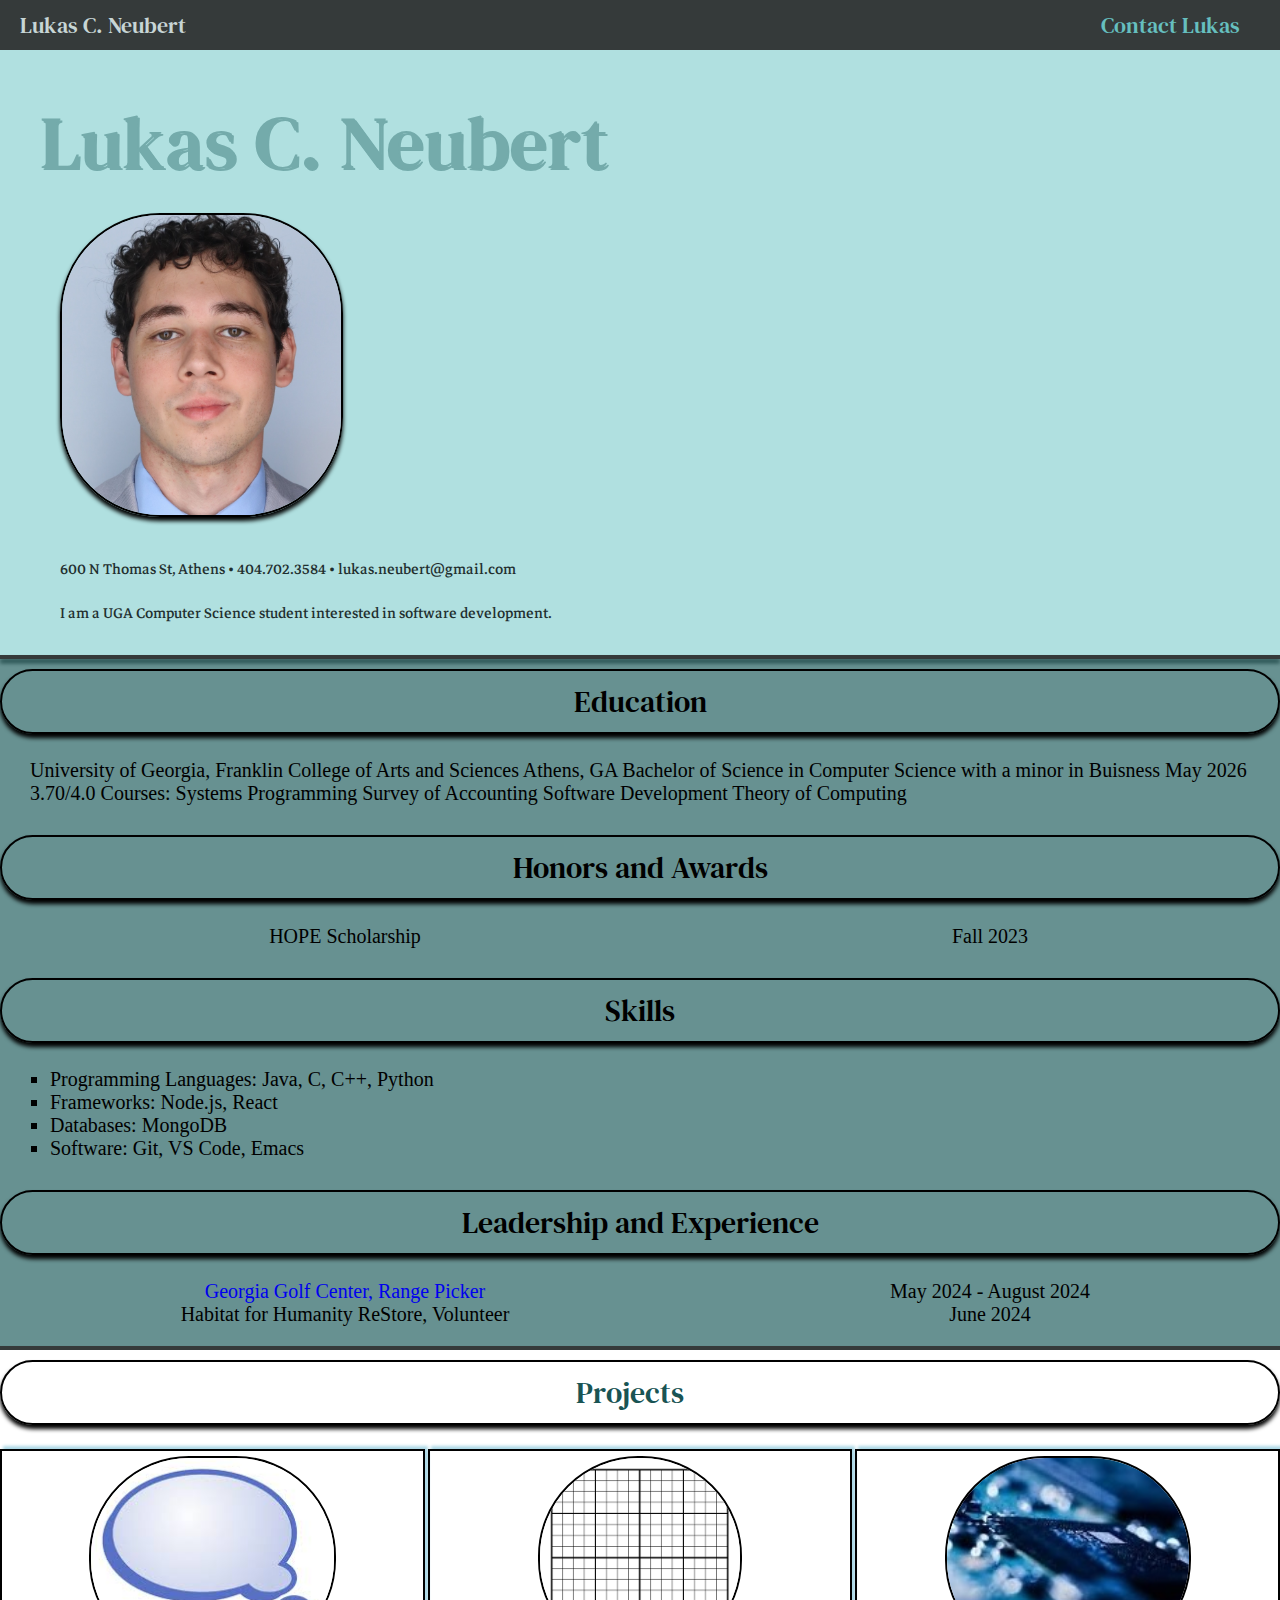
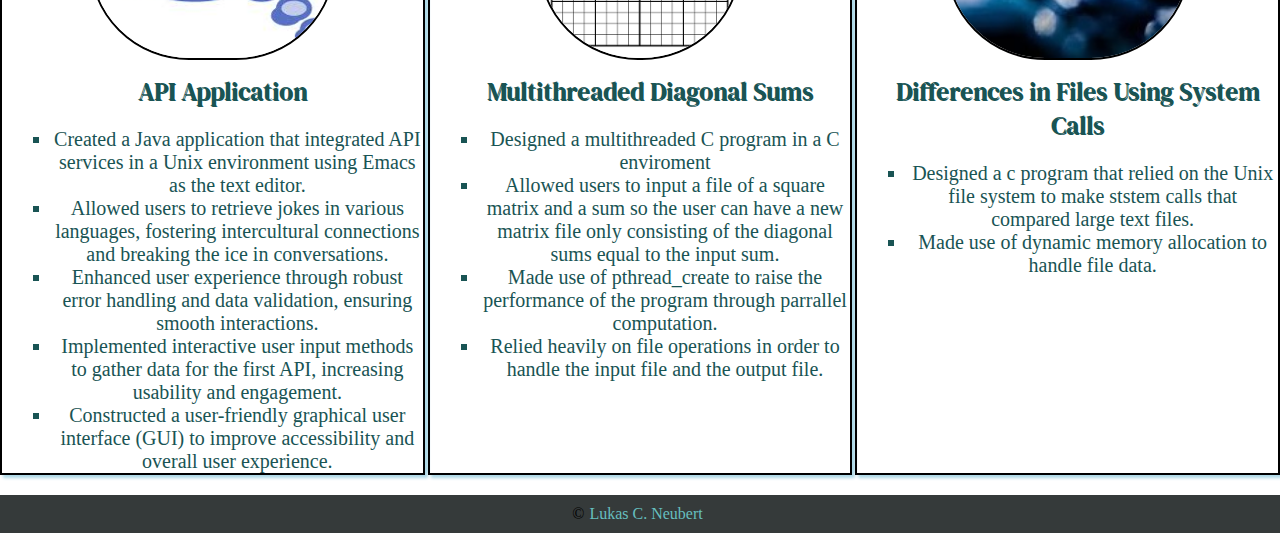
<file: index.html>
<!DOCTYPE html>
<html lang="en">
<head>
    <meta charset="UTF-8">
    <meta name="viewport" content="width=device-width, initial-scale=1.0">
    <title>Lukas C. Neubert</title>
    <link rel="cloudflare"  
    href="https://cdnjs.cloudflare.com/ajax/libs/font-awesome/6.0.0-beta3/css/all.min.css">
    <link rel="stylesheet"
    href="css/style.css">
    <link rel="preconnect" href="https://fonts.googleapis.com">
    <link rel="preconnect" href="https://fonts.gstatic.com" crossorigin>
    <link href="https://fonts.googleapis.com/css2?family=DM+Serif+Text:ital@0;1&display=swap" rel="googlesheet"> 
    <link href="https://fonts.googleapis.com/css2?family=DM+Serif+Text:ital@1&family=Markazi+Text:wght@400..700&display=swap" rel="stylesheet">
</head>
<body>
    <nav>
        <p>
            Lukas C. Neubert
        </p>
        <p>
            <a href="contact.html">Contact Lukas</a>
        </p>
    </nav>
    <section class="splash">
        <h1>Lukas C. Neubert</h1>
        <img src="images/headshot.jpg" alt="Lukas' headshot" height="200">
        <p>
            600 N Thomas St, Athens • 404.702.3584 • lukas.neubert@gmail.com
        </p>
        <p>
            I am a UGA Computer Science student interested in software development.
        </p>     
    </section>
    <hr>
    <section>
        <h2>Education</h2>
        <p>
            University of Georgia, Franklin College of Arts and Sciences Athens, GA Bachelor of Science in Computer Science with a minor in Buisness May 2026 3.70/4.0 Courses: Systems Programming Survey of Accounting Software Development Theory of Computing
        </p>
    </section>
    <section>
        <h2>Honors and Awards</h2>
        <dl>
            <dt>HOPE Scholarship</dt> <dd>Fall 2023</dd>
        </dl>
    </section>
    <section>
        <h2>Skills</h2>
        <ul>
            <li>Programming Languages: Java, C, C++, Python</li>
            <li>Frameworks: Node.js, React</li>
            <li>Databases: MongoDB</li>
            <li>Software: Git, VS Code, Emacs</li>
        </ul>
    </section>
    <section>
        <h2>Leadership and Experience</h2>
        <dl>
            <dt><a href="https://www.georgiagolfcenter.com/golf-shop">Georgia Golf Center, Range Picker</a></dt> <dd>May 2024 - August 2024</dd>
            <dt>Habitat for Humanity ReStore, Volunteer</dt> <dd>June 2024</dd>
        </dl>
    </section>
    <hr>
        <section class="project-section">
            <h2 class="project">Projects</h2>
            <div class="three-col">
                <div class="card">
                    <img src="images/talk.jpg" alt="API pic" height="200">
                    <h3 >API Application</h3>
                    <ul>
                        <li>Created a Java application that integrated API services in a Unix environment using Emacs as the text editor.</li>
                        <li>Allowed users to retrieve jokes in various languages, fostering intercultural connections and breaking the ice in conversations.</li>
                        <li>Enhanced user experience through robust error handling and data validation, ensuring smooth interactions.</li>
                        <li>Implemented interactive user input methods to gather data for the first API, increasing usability and engagement.</li>
                        <li>Constructed a user-friendly graphical user interface (GUI) to improve accessibility and overall user experience.</li>
                    </ul>
                </div>
                <div class="card">
                    <img src="images/matrix.jpg" alt="Multithreaded pic" height="200">
                    <h3>Multithreaded Diagonal Sums</h3>
                    <ul>
                        <li>Designed a multithreaded C program in a C enviroment</li>
                        <li>Allowed users to input a file of a square matrix and a sum so the user can have a new matrix file only consisting of the diagonal sums equal to the input sum.</li>
                        <li>Made use of pthread_create to raise the performance of the program through parrallel computation.</li>
                        <li>Relied heavily on file operations in order to handle the input file and the output file.</li>
                    </ul>
                </div>
                <div class="card">
                    <img src="images/system.jpg" alt="System calls pic" height="200">
                    <h3>Differences in Files Using System Calls</h3>
                    <ul>
                        <li>Designed a c program that relied on the Unix file system to make ststem calls that compared large text files.</li>
                        <li>Made use of dynamic memory allocation to handle file data.</li>
                    </ul>
                </div>
            </div>
        </section>
    <footer>
        © <a href="contact.html">Lukas C. Neubert</a>
        <a href="https://www.linkedin.com/in/lukas-neubert/"><i class="fab fa-linkedin"></i></a>
    </footer>
</body>
</html>
</file>
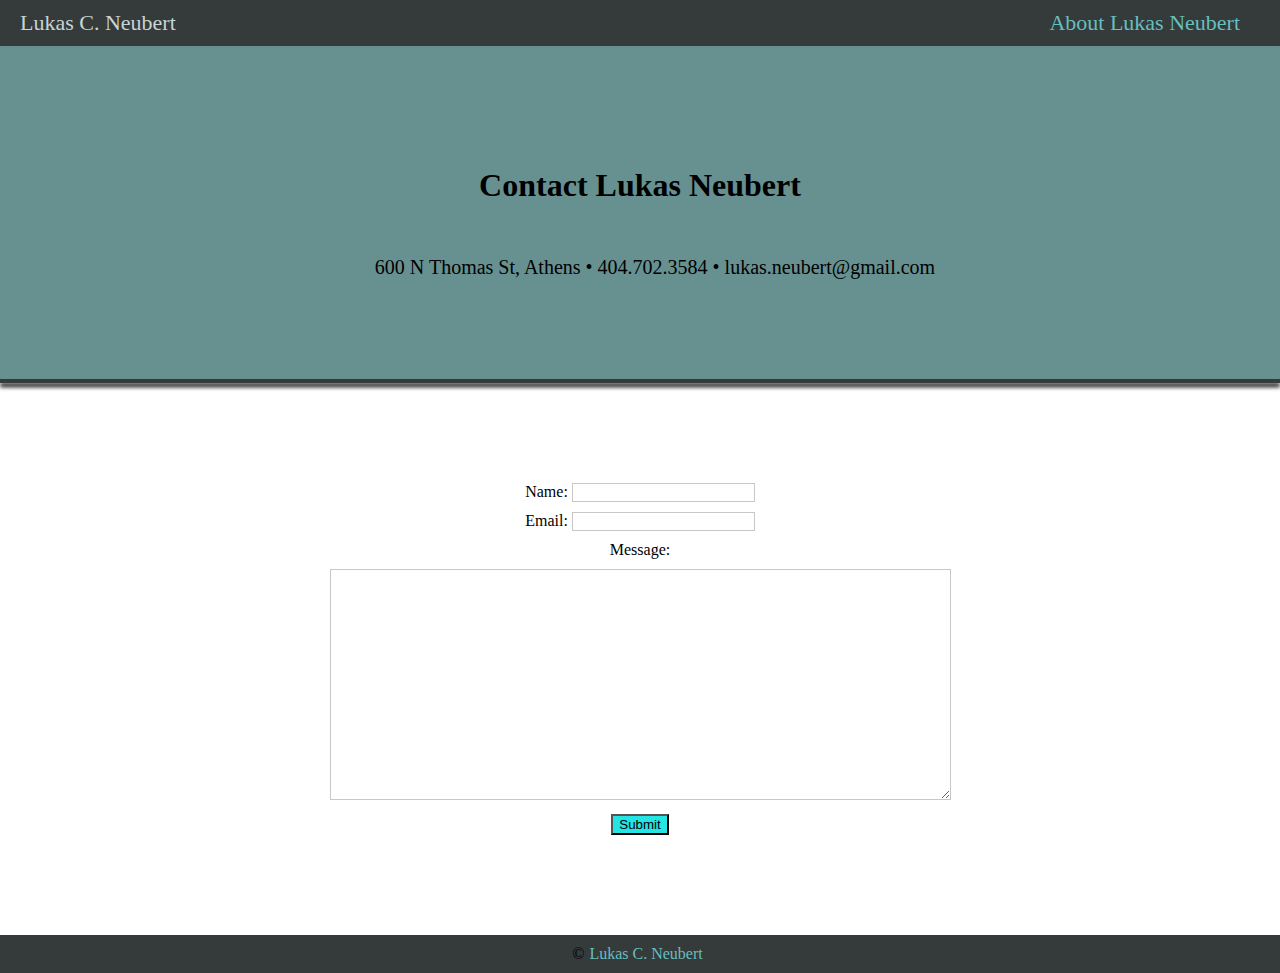
<file: contact.html>
<!DOCTYPE html>
<html lang="en">
<head>
    <meta charset="UTF-8">
    <meta name="viewport" content="width=device-width, initial-scale=1.0">
    <title>Contact Lukas Neubert</title>
    <link rel="cloudflare"  
    href="https://cdnjs.cloudflare.com/ajax/libs/font-awesome/6.0.0-beta3/css/all.min.css">
    <link rel="stylesheet"
    href="css/style.css">
    <link rel="preconnect" href="https://fonts.googleapis.com">
    <link rel="preconnect" href="https://fonts.gstatic.com" crossorigin>
    <link href="https://fonts.googleapis.com/css2?family=DM+Serif+Text:ital@0;1&display=swap" rel="googlesheet"> 
</head>
<body>
    <nav>
        <p>
            Lukas C. Neubert
        </p>
        <p>
            <a href="index.html">About Lukas Neubert</a>
        </p>
    </nav>
    <section class="one-col">
        <h1>Contact Lukas Neubert</h1>
        <p>
            600 N Thomas St, Athens • 404.702.3584 • lukas.neubert@gmail.com
        </p>
    </section>
    <hr>
    <form class="one-col" method="POST" action="https://formsubmit.co/e7056bb2fadf2f5374829498c7f857bb">
        <div>
            Name: <input type="text" name="name" required>
        </div>
        <div>
            Email: <input type="email" name="email" required>
        </div>
        Message: 
        <div>
            <textarea rows="15" cols="75" name="message"> </textarea> <br>
        </div>  
        <button type="submit">Submit</button>
        <input type="hidden" name="_next" value="https://lcn92445.github.io/Lukas-C.-Neubert/thankyou.html">
   </form>
   <footer>
    © <a href="contact.html">Lukas C. Neubert</a>
    <a href="https://www.linkedin.com/in/lukas-neubert/"><i class="fab fa-linkedin"></i></a>
</footer>
</body>
</html>
</file>
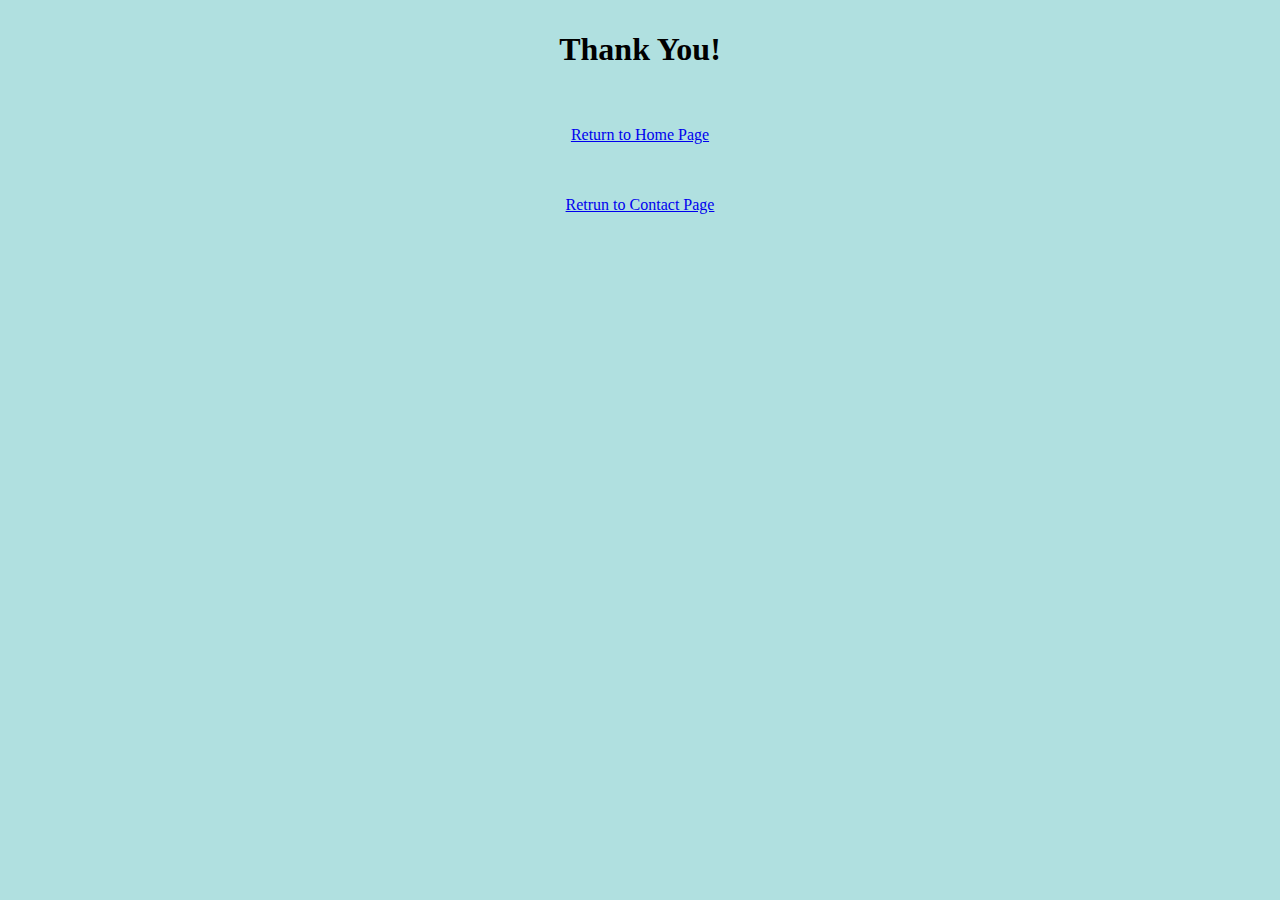
<file: thankyou.html>
<!DOCTYPE html>
<html lang="en">
<head>
    <meta charset="UTF-8">
    <meta name="viewport" content="width=device-width, initial-scale=1.0">
    <title>Thank You</title>
    <link rel="stylesheet"
    href="css/style.css">
    <link rel="preconnect" href="https://fonts.googleapis.com">
    <link rel="preconnect" href="https://fonts.gstatic.com" crossorigin>
    <link href="https://fonts.googleapis.com/css2?family=DM+Serif+Text:ital@0;1&display=swap" rel="googlesheet"> 
</head>
<body class="thankyou">
    <h1>Thank You!</h1>
    <p>
        <a href="index.html">Return to Home Page</a>
    </p>
    <p>
        <a href="contact.html">Retrun to Contact Page</a>
    </p>
</body>
</html>
</file>
<file: css/style.css>
/* General Styles */
body {
    margin: 0;

}

/* Nav Styles */
nav {
    background-color: #353a3a;
    color: #c7d5d5;
    display: flex;
    justify-content: space-between;
}

nav p, nav a {
    padding: 10px 20px;
    margin: 0;
    font-family: "DM Serif Text", serif;
    font-weight: 400;
    font-style: normal;
    font-size: 22px;
}

nav a {
    text-decoration: none;
    color: #66BFBF;
}

nav a:hover {
    color: #3a6c6c;
}

/* Footer Styles */
footer {
    background-color: #353a3a;
    display: flex;
    justify-content: center;
    padding: 10px;
    text-align: center;
}

footer a {
    text-decoration: none;
    padding-left: 5px;
    color: #66BFBF;
}

footer a:hover {
    color: #3a6c6c;
}

/* Splash Section */
.splash {
    background-color: #8fd3d3b3;
    color: #74abab;
    padding: 30px;
    display: flex;
    flex-direction: column;
    justify-content: center;
    align-items: flex-start;
}

.splash h1 {
    padding: 10px;
    margin: 0;
    font-size: 75px;
    text-shadow: 2px 2px;
    font-family: "DM Serif Text", serif;
    font-weight: 400;
    font-style: normal;
}

.splash img {
    border: 2px solid #000000;
    border-radius: 100px;
    height: 300px;
    margin-left: 30px;
    margin-top: 10px;
    margin-bottom: 20px;
    box-shadow: 0px 4px 4px #000000;
}

.splash p {
    color: #1f2f2f;
    font-family: "Markazi Text", serif;
    font-optical-sizing: auto;
    font-weight: 400;
    font-style: normal;
}

/* Horizontal Rules */
hr {
    margin: 0;
    border: 2px solid #353a3a;  
    box-shadow: 0px 4px 4px #000000;
}

/* Sections */
section {
    padding-top: 10px;
    background-color: #266262b3;
    padding-bottom: 20px;
}

/* Section Headings */
section h2 {
    display: flex;
    justify-content: center;
    align-items: center;
    text-align: center;
    border: 2px solid #000000;
    border-radius: 100px;
    padding: 10px 20px;
    margin-top: 0px;
    box-shadow: 0px 4px 4px #000000;
    font-family: "DM Serif Text", serif;
    font-weight: 400;
    font-style: normal;
    font-size: 30px;
}

section h3 {
    padding-left: 20px;
    margin: 0;
    display: flex;
    justify-content: center;
    padding-top: 10px;
    font-family: "DM Serif Text", serif;
    font-weight: 400;
    font-style: normal;
    font-size: 25px;
}

/* Paragraph Styles */
section p {
    padding-left: 30px;
    margin-bottom: 0px;
    font-size: 20px;
}

/* link styles */
section a {
    text-decoration: none;
}
section a:hover {
    color: #3a6c6c;
}

/* List Styles */
ul {
    margin-bottom: 0;
    padding-left: 50px;
    list-style-type:square;
    font-size: 20px;
}

dl {
    margin-bottom: 0;
    padding-left: 30px;
    display: grid;
    grid-template-columns: 1fr 1fr;
    text-align: center;
    font-size: 20px;
}

dl dt{
    padding-left: 5px;
}
dl dd{
    padding-left: 5px;
}

.project {
    display: flex;
    justify-content: center;
    padding-left: 0px;
}

.project-list {
    display: flex;
    justify-content: center;
    flex-wrap: wrap;
    gap: 20px;
}

.project-section {
    background-color: #ffffff;
    color: #195454;
}

.project-name {
    padding-left: 0px;
}

/* Project Section */
.three-col {
    background-color: #ffffff;
    color: #195454;
    display: grid;
    grid-template-columns: repeat(3, 1fr);
    align-items: start, stretch;
    gap: 3px;
}

.card {
    text-align: center;
}

.card {
    padding-top: 5px;
    box-shadow: 3px 3px 3px lightblue, 3px -3px 3px lightblue;
    border: 2px solid #000000;
}

.card img {
    border: 2px solid #000000;
    border-radius: 100px;
}

.card h3 {
    text-shadow: 1px 1px;
}

/* Contact Page Styles */
.one-col {
    display: flex;
    justify-content: center;
    align-items: center;
    flex-wrap: wrap;
    flex-direction: column;
    padding: 30px;
    padding-top: 100px;
    padding-bottom: 100px;
    gap: 10px;
}

form {
    padding: 10px;
}

form input, form textarea {
    border: 1px solid #ccc7c7;
}

form input:focus, form textarea:focus {
    border-color: #000000;
}

form button {
    background-color: #24e4e4;
}

form button:hover {
    background-color: #195454;
}

.thankyou {
    display: flex;
    align-items: center;
    justify-content: center;
    flex-direction: column;
    gap: 20px;
    padding: 10px;
    background-color: #8fd3d3b3;
}
</file>
